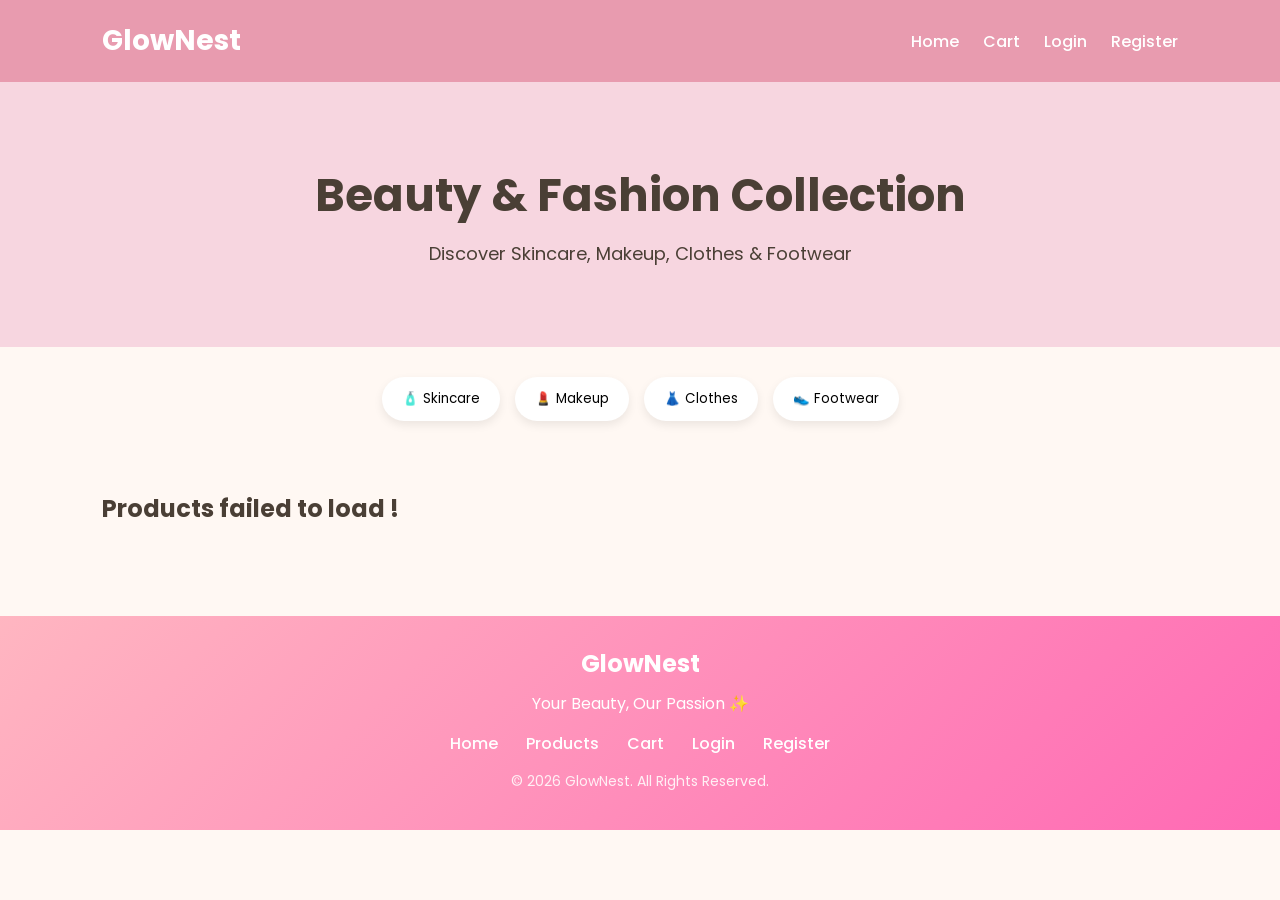
<file: frontend/INDEX.html>
<!DOCTYPE html>
<html lang="en">
<head>
    <meta charset="UTF-8">
    <meta name="viewport" content="width=device-width, initial-scale=1.0">
    <title>GlowNest</title>

    <link rel="stylesheet" href="css/style.css">

    <link href="https://fonts.googleapis.com/css2?family=Poppins:wght@300;400;500;600;700&display=swap" rel="stylesheet">
</head>

<body>

    <!-- Navbar -->

    <header>
        <div class="logo">GlowNest</div>

        <nav>
            <a href="index.html">Home</a>
            <a href="cart.html">Cart</a>
            <a href="login.html">Login</a>
            <a href="register.html">Register</a>
        </nav>
    </header>

    <!-- Hero -->

    <section class="hero">

        <h1>Beauty & Fashion Collection</h1>

        <p>
            Discover Skincare, Makeup, Clothes & Footwear
        </p>

    </section>

    <!-- Categories -->

    <section class="categories">

        <button>🧴 Skincare</button>

        <button>💄 Makeup</button>

        <button>👗 Clothes</button>

        <button>👟 Footwear</button>

    </section>

    <!-- Products -->

    <section id="products" class="product-grid">

    </section>

    <script src="js/app.js"></script>

</body>
<footer class="footer">

    <div class="footer-content">

        <h3>GlowNest</h3>

        <p>Your Beauty, Our Passion ✨</p>

        <div class="footer-links">
            <a href="index.html">Home</a>
            <a href="products.html">Products</a>
            <a href="cart.html">Cart</a>
            <a href="login.html">Login</a>
            <a href="register.html">Register</a>
        </div>

        <p class="copyright">
            © 2026 GlowNest. All Rights Reserved.
        </p>

    </div>

</footer>
</html>
</file>
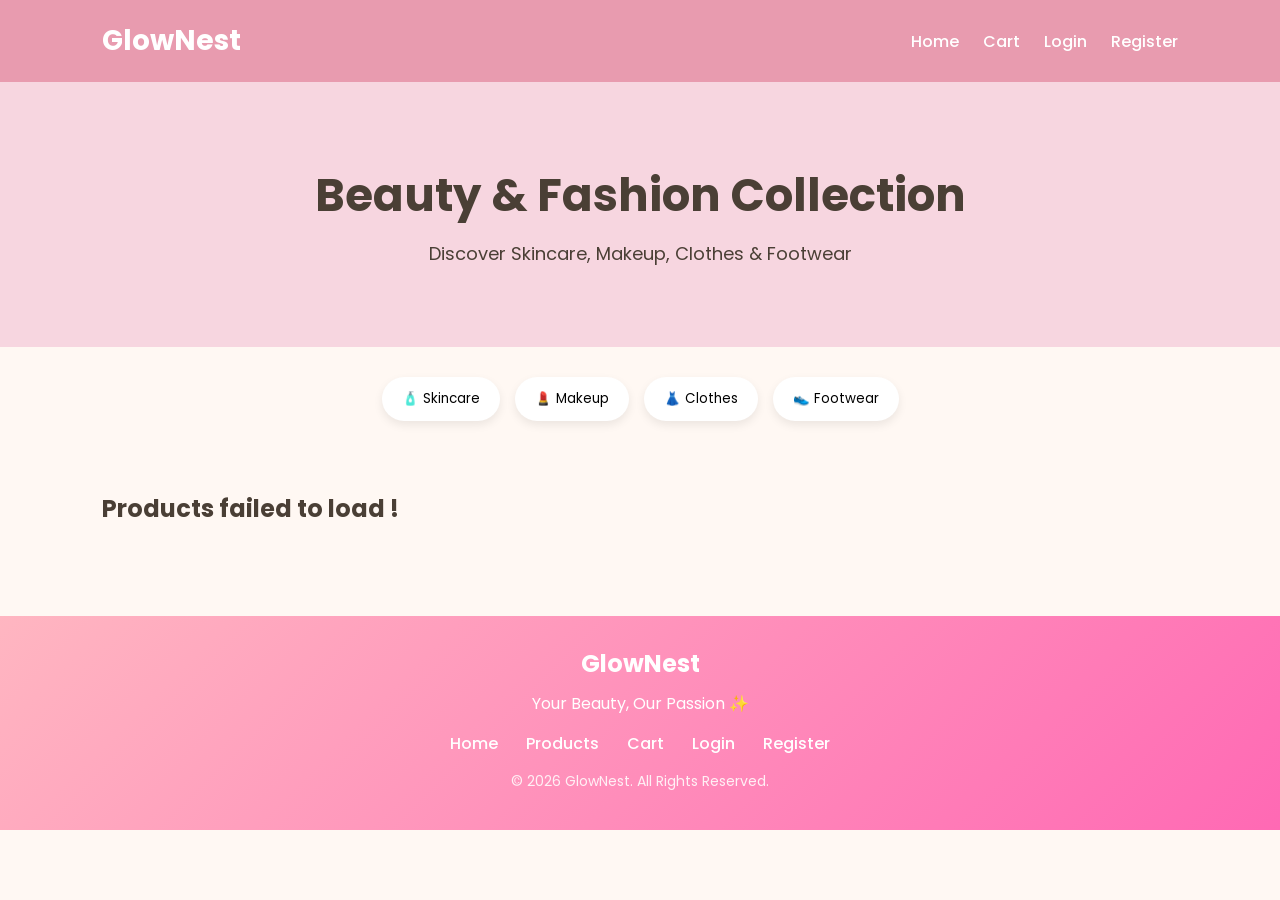
<file: frontend/index.html>
<!DOCTYPE html>
<html lang="en">
<head>
    <meta charset="UTF-8">
    <meta name="viewport" content="width=device-width, initial-scale=1.0">
    <title>GlowNest</title>

    <link rel="stylesheet" href="css/style.css">

    <link href="https://fonts.googleapis.com/css2?family=Poppins:wght@300;400;500;600;700&display=swap" rel="stylesheet">
</head>

<body>

    <!-- Navbar -->

    <header>
        <div class="logo">GlowNest</div>

        <nav>
            <a href="index.html">Home</a>
            <a href="cart.html">Cart</a>
            <a href="login.html">Login</a>
            <a href="register.html">Register</a>
        </nav>
    </header>

    <!-- Hero -->

    <section class="hero">

        <h1>Beauty & Fashion Collection</h1>

        <p>
            Discover Skincare, Makeup, Clothes & Footwear
        </p>

    </section>

    <!-- Categories -->

    <section class="categories">

        <button>🧴 Skincare</button>

        <button>💄 Makeup</button>

        <button>👗 Clothes</button>

        <button>👟 Footwear</button>

    </section>

    <!-- Products -->

    <section id="products" class="product-grid">

    </section>

    <script src="js/app.js"></script>

</body>
<footer class="footer">

    <div class="footer-content">

        <h3>GlowNest</h3>

        <p>Your Beauty, Our Passion ✨</p>

        <div class="footer-links">
            <a href="index.html">Home</a>
            <a href="products.html">Products</a>
            <a href="cart.html">Cart</a>
            <a href="login.html">Login</a>
            <a href="register.html">Register</a>
        </div>

        <p class="copyright">
            © 2026 GlowNest. All Rights Reserved.
        </p>

    </div>

</footer>
</html>
</file>
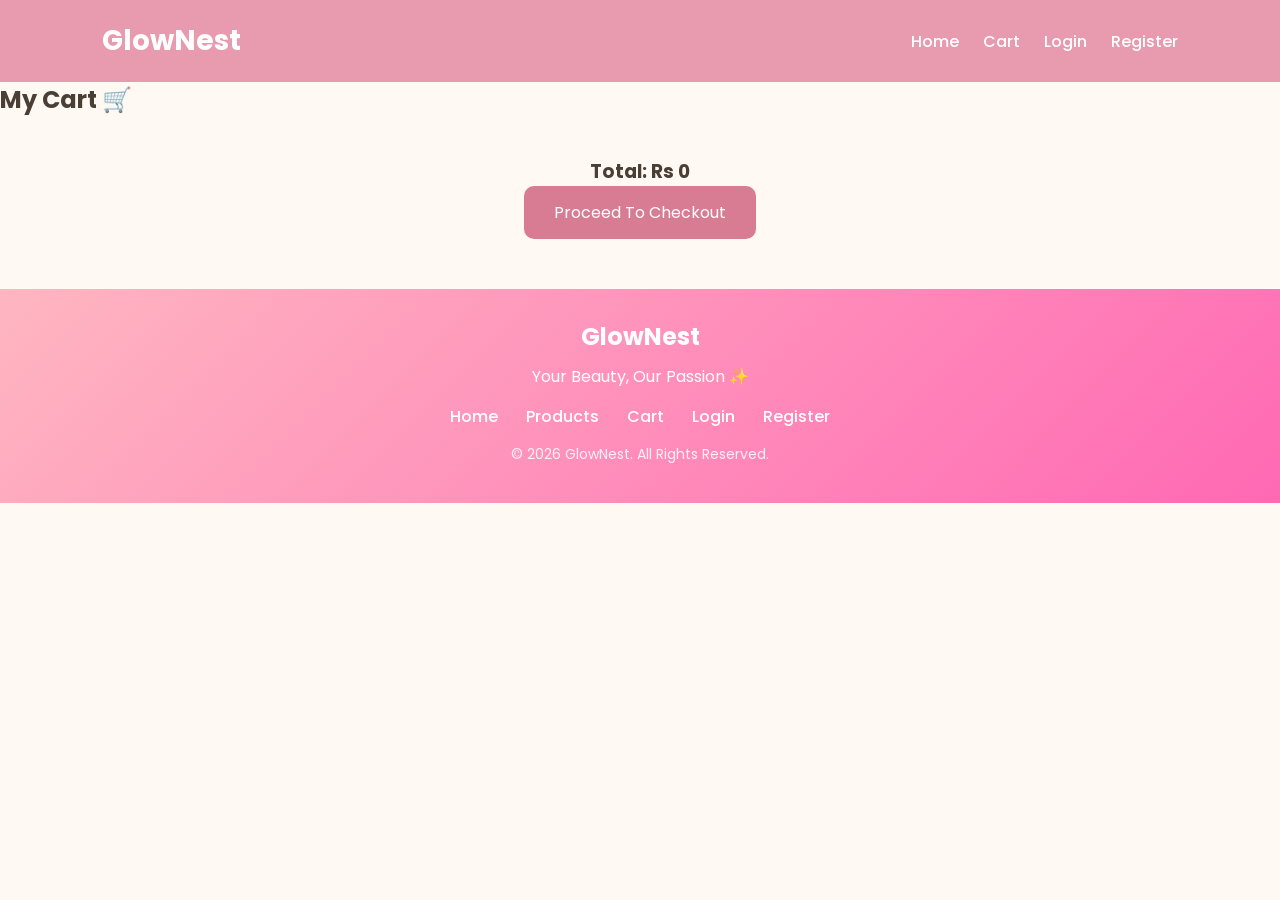
<file: frontend/cart.html>
<!DOCTYPE html>
<html lang="en">
<head>
    <meta charset="UTF-8">
    <meta name="viewport" content="width=device-width, initial-scale=1.0">
    <title>Cart | GlowNest</title>

    <link rel="stylesheet" href="css/style.css">

    <link href="https://fonts.googleapis.com/css2?family=Poppins:wght@300;400;500;600;700&display=swap" rel="stylesheet">
</head>
<body>

<header>

    <div class="logo">
        GlowNest
    </div>

    <nav>
        <a href="index.html">Home</a>
        <a href="cart.html">Cart</a>
        <a href="login.html">Login</a>
        <a href="register.html">Register</a>
    </nav>

</header>

<section class="cart-container">

    <h2>My Cart 🛒</h2>

    <div id="cartItems"></div>

    <div class="cart-summary">

        <h3 id="cartTotal">
            Total: Rs 0
        </h3>

        <a href="checkout.html">
            <button class="checkout-btn">
                Proceed To Checkout
            </button>
        </a>

    </div>

</section>

<script src="js/cart.js"></script>

</body>
<footer class="footer">

    <div class="footer-content">

        <h3>GlowNest</h3>

        <p>Your Beauty, Our Passion ✨</p>

        <div class="footer-links">
            <a href="index.html">Home</a>
            <a href="products.html">Products</a>
            <a href="cart.html">Cart</a>
            <a href="login.html">Login</a>
            <a href="register.html">Register</a>
        </div>

        <p class="copyright">
            © 2026 GlowNest. All Rights Reserved.
        </p>

    </div>

</footer>
</html>
</file>
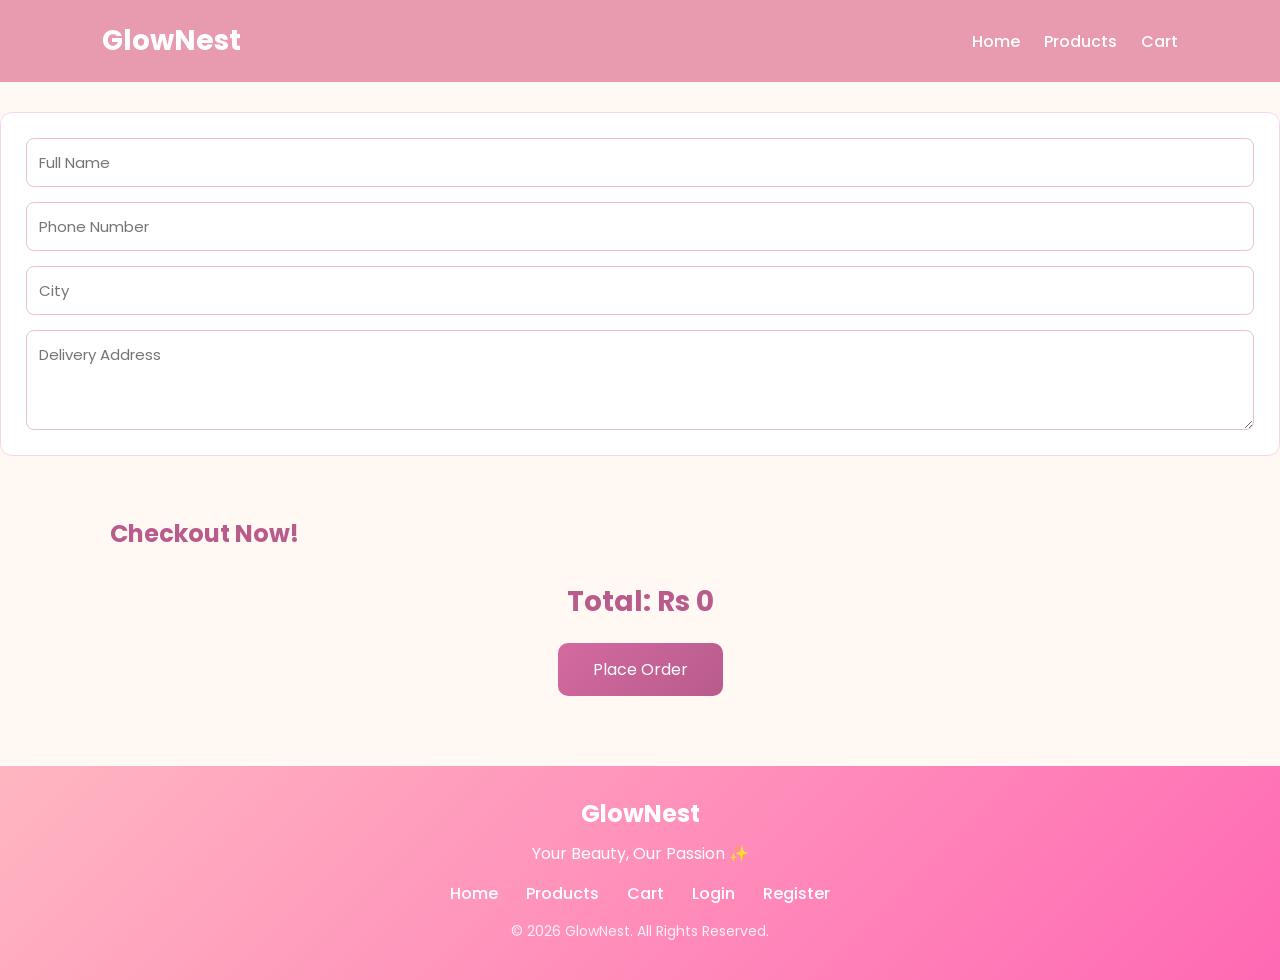
<file: frontend/checkout.html>
<!DOCTYPE html>
<html lang="en">
<head>
    <meta charset="UTF-8">
    <meta name="viewport" content="width=device-width, initial-scale=1.0">
    <title>Checkout | GlowNest</title>

    <link rel="stylesheet" href="css/style.css">

    <link href="https://fonts.googleapis.com/css2?family=Poppins:wght@300;400;500;600&display=swap" rel="stylesheet">
</head>
<body>

<header>
    <div class="logo">GlowNest</div>

    <nav>
        <a href="index.html">Home</a>
        <a href="products.html">Products</a>
        <a href="cart.html">Cart</a>
    </nav>
</header>
<div class="customer-info">

    <input type="text" id="customerName"
           placeholder="Full Name" required>

    <input type="text" id="customerPhone"
           placeholder="Phone Number" required>

    <input type="text" id="customerCity"
           placeholder="City" required>

    <textarea id="customerAddress"
              placeholder="Delivery Address"
              required></textarea>

</div>

<section class="checkout-container">

    <h2>Checkout Now!</h2>

    <div id="checkoutItems"></div>

    <div class="checkout-summary">

        <h3 id="totalAmount">
            Total: Rs 0
        </h3>

        <button id="placeOrderBtn">
            Place Order
        </button>

    </div>

</section>

<script src="js/checkout.js"></script>

</body>
<footer class="footer">

    <div class="footer-content">

        <h3>GlowNest</h3>

        <p>Your Beauty, Our Passion ✨</p>

        <div class="footer-links">
            <a href="index.html">Home</a>
            <a href="products.html">Products</a>
            <a href="cart.html">Cart</a>
            <a href="login.html">Login</a>
            <a href="register.html">Register</a>
        </div>

        <p class="copyright">
            © 2026 GlowNest. All Rights Reserved.
        </p>

    </div>

</footer>
</html>
</file>
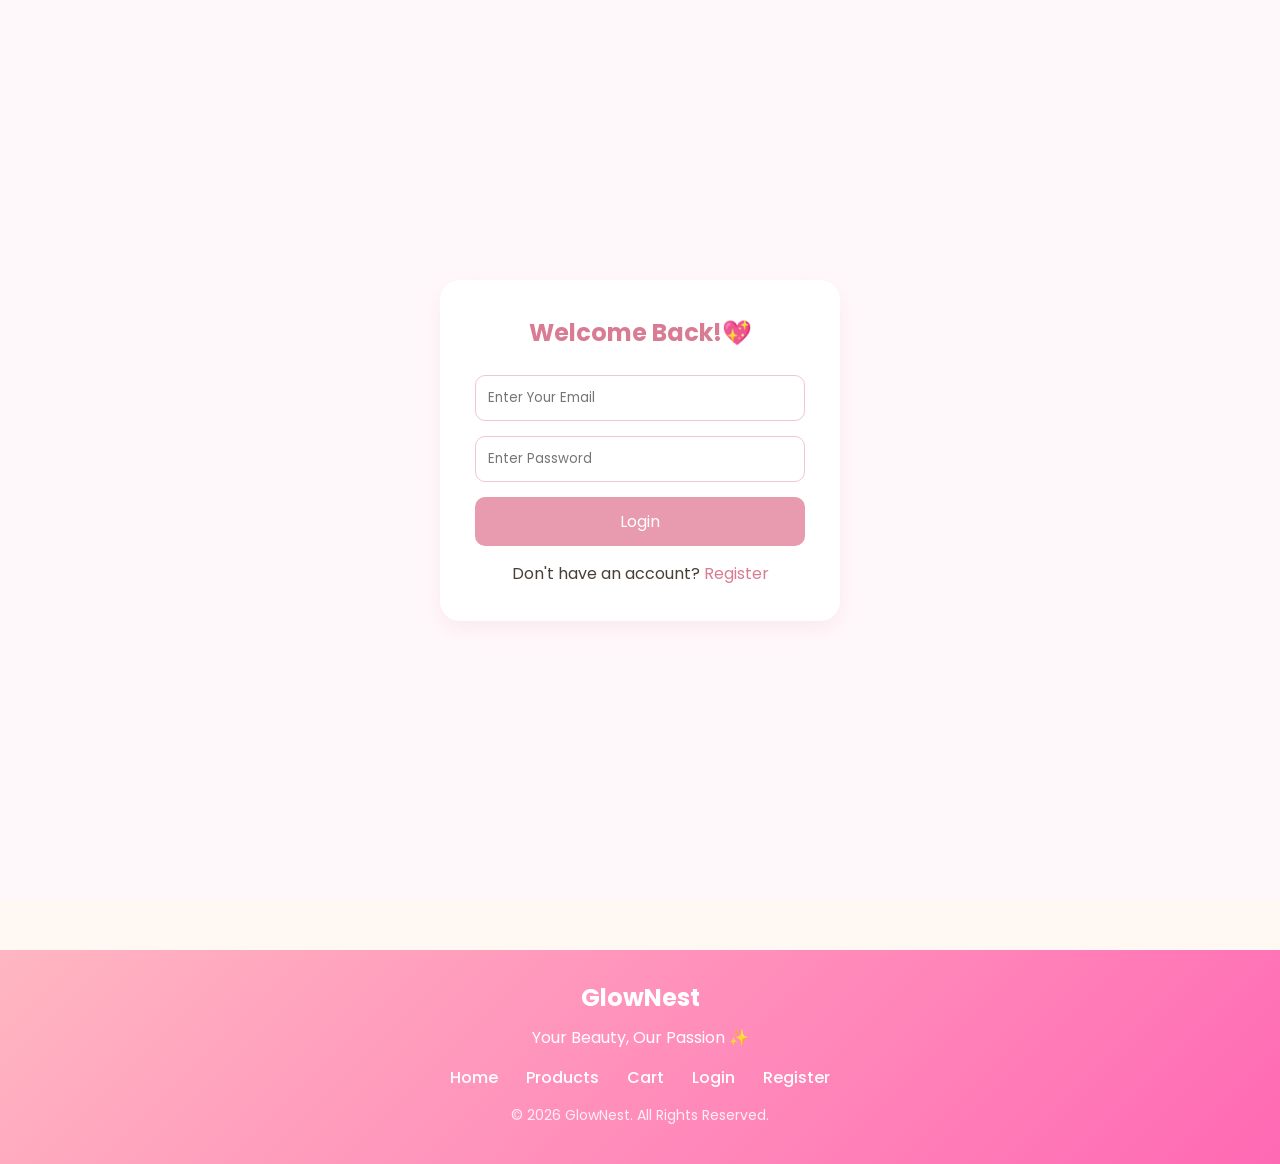
<file: frontend/login.html>
<!DOCTYPE html>
<html lang="en">
<head>
<meta charset="UTF-8">
<meta name="viewport" content="width=device-width, initial-scale=1.0">
<title>Login | GlowNest</title>

<link rel="stylesheet" href="css/style.css">

<link href="https://fonts.googleapis.com/css2?family=Poppins:wght@300;400;500;600;700&display=swap" rel="stylesheet">
</head>
<body>

<div class="auth-container">

    <form id="loginForm" class="auth-form">

        <h2>Welcome Back!💖</h2>

        <input
            type="email"
            id="email"
            placeholder="Enter Your Email"
            required
        >

        <input
            type="password"
            id="password"
            placeholder="Enter Password"
            required
        >

        <button type="submit">
            Login
        </button>

        <p>
            Don't have an account?
            <a href="register.html">
                Register
            </a>
        </p>

    </form>

</div>

<script src="js/auth.js"></script>

</body>
<footer class="footer">

    <div class="footer-content">

        <h3>GlowNest</h3>

        <p>Your Beauty, Our Passion ✨</p>

        <div class="footer-links">
            <a href="index.html">Home</a>
            <a href="products.html">Products</a>
            <a href="cart.html">Cart</a>
            <a href="login.html">Login</a>
            <a href="register.html">Register</a>
        </div>

        <p class="copyright">
            © 2026 GlowNest. All Rights Reserved.
        </p>

    </div>

</footer>
</html>
</file>
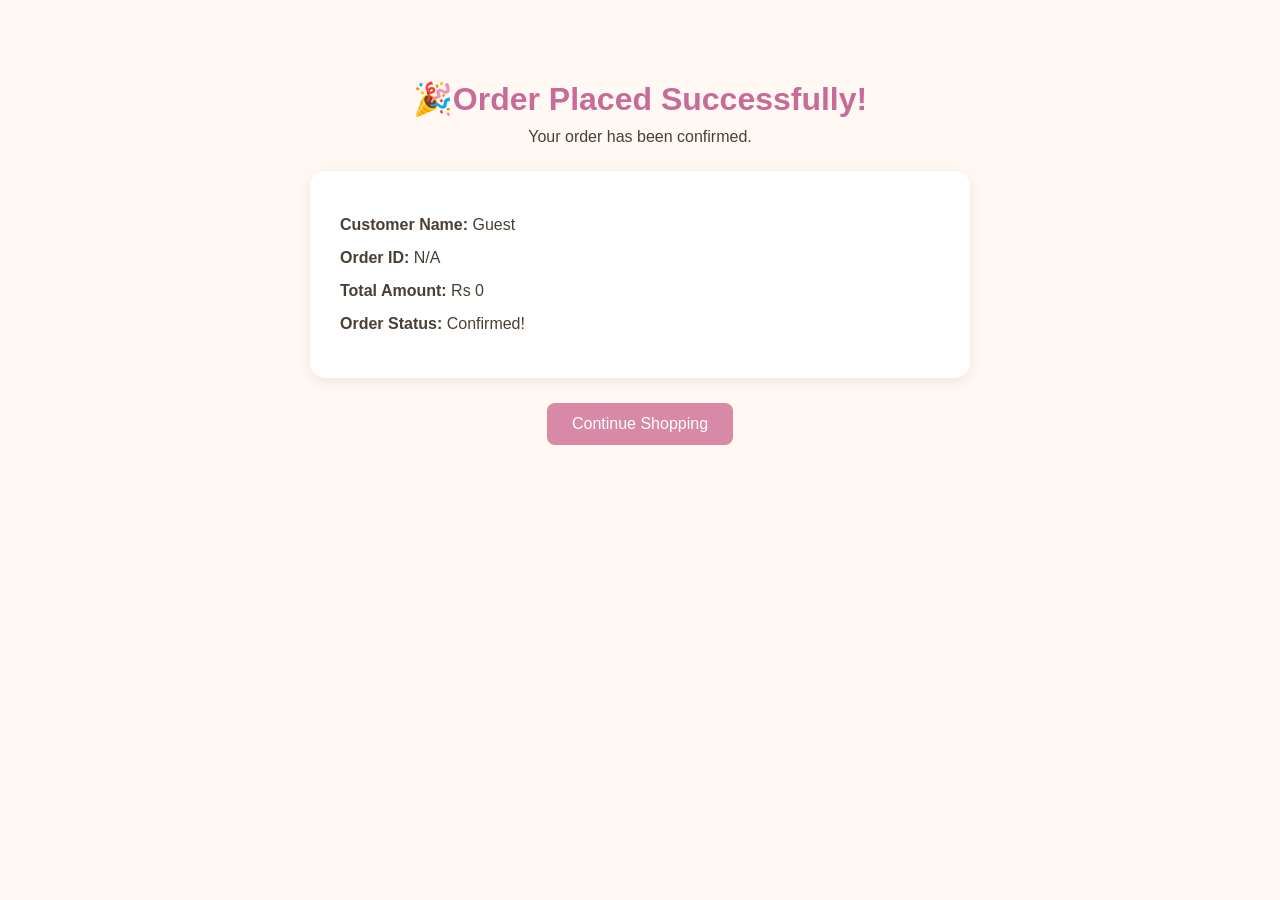
<file: frontend/order-success.html>
<!DOCTYPE html>
<html lang="en">
<head>
    <meta charset="UTF-8">
    <meta name="viewport" content="width=device-width, initial-scale=1.0">
    <title>Order Success</title>
   <link rel="stylesheet" href="css/style.css">
<body>

    <div class="receipt-container">

        <h1>🎉Order Placed Successfully!</h1>
        <p>Your order has been confirmed.</p>

        <div class="receipt-box">

            <p>
                <strong>Customer Name:</strong>
                <span id="customerName"></span>
            </p>

            <p>
                <strong>Order ID:</strong>
                <span id="orderId"></span>
            </p>

            <p>
                <strong>Total Amount:</strong>
                Rs <span id="totalAmount"></span>
            </p>

            <p>
                <strong>Order Status:</strong>
                Confirmed!
            </p>

        </div>

        <button class="receipt-btn" onclick="goHome()">
            Continue Shopping
        </button>

    </div>

    <script>

        const params = new URLSearchParams(window.location.search);

        const customerName = params.get("name");
        const orderId = params.get("id");
        const total = params.get("total");

        document.getElementById("customerName").textContent =
            customerName || "Guest";

        document.getElementById("orderId").textContent =
            orderId || "N/A";

        document.getElementById("totalAmount").textContent =
            total || "0";

        function goHome() {
            window.location.href = "index.html";
        }

    </script>

</body>
</html>
</file>
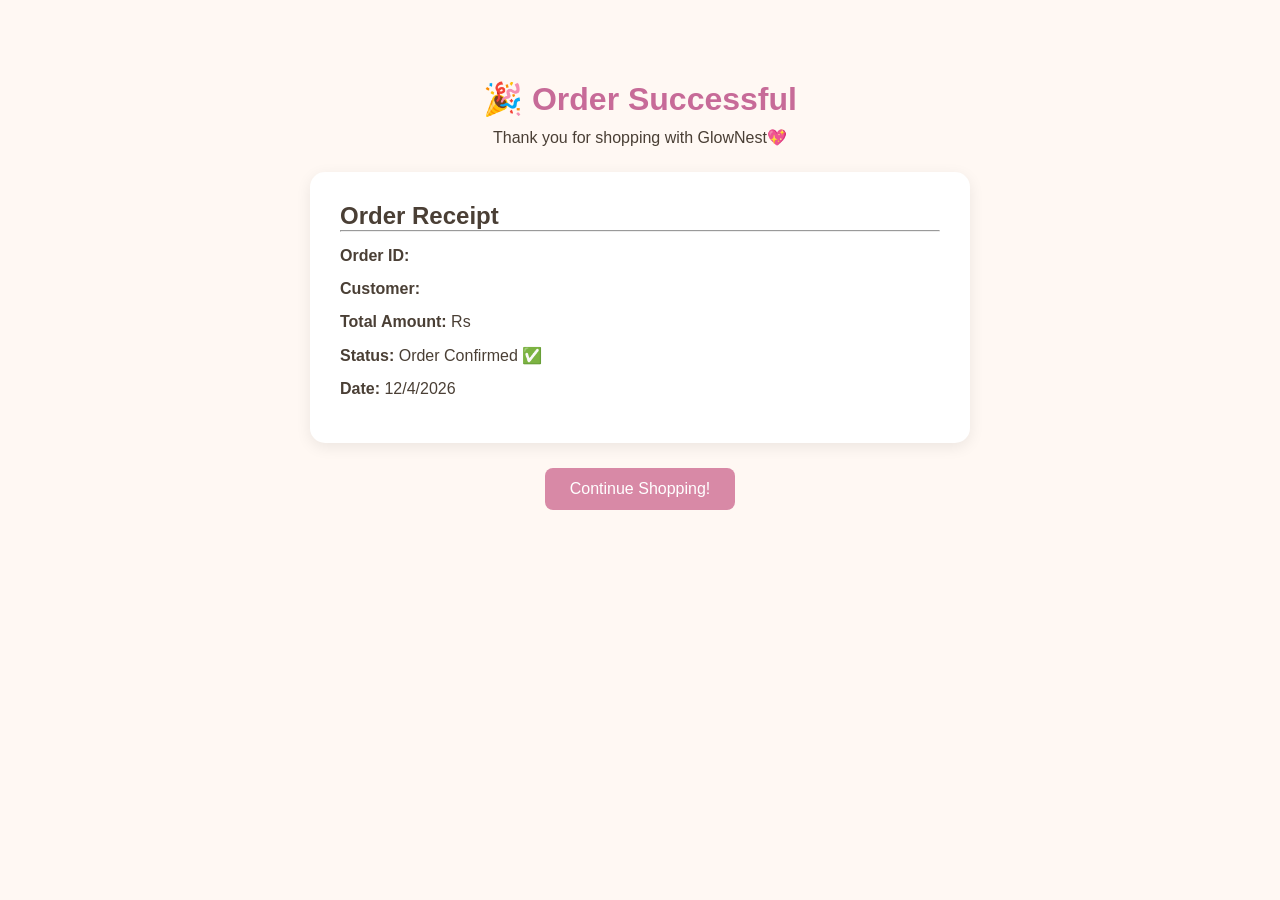
<file: frontend/ordersuccess.html>
<!DOCTYPE html>
<html lang="en">
<head>
<meta charset="UTF-8">
<meta name="viewport" content="width=device-width, initial-scale=1.0">
<title>Order Receipt | GlowNest</title>

<link rel="stylesheet" href="css/style.css">
</head>

<body>

<div class="receipt-container">

    <h1>🎉 Order Successful</h1>

    <p>Thank you for shopping with GlowNest💖</p>

    <div class="receipt-box">

        <h2>Order Receipt</h2>

        <hr>

        <p><strong>Order ID:</strong> <span id="orderId"></span></p>

        <p><strong>Customer:</strong> <span id="customerName"></span></p>

        <p><strong>Total Amount:</strong> Rs <span id="orderTotal"></span></p>

        <p><strong>Status:</strong> Order Confirmed ✅</p>

        <p><strong>Date:</strong> <span id="orderDate"></span></p>

    </div>

    <a href="index.html">
        <button class="receipt-btn">
            Continue Shopping!
        </button>
    </a>

</div>

<script>

const params = new URLSearchParams(window.location.search);

document.getElementById("orderId").innerText =
params.get("id");

document.getElementById("customerName").innerText =
params.get("name");

document.getElementById("orderTotal").innerText =
params.get("total");

document.getElementById("orderDate").innerText =
new Date().toLocaleDateString();

</script>

</body>
</html>
</file>
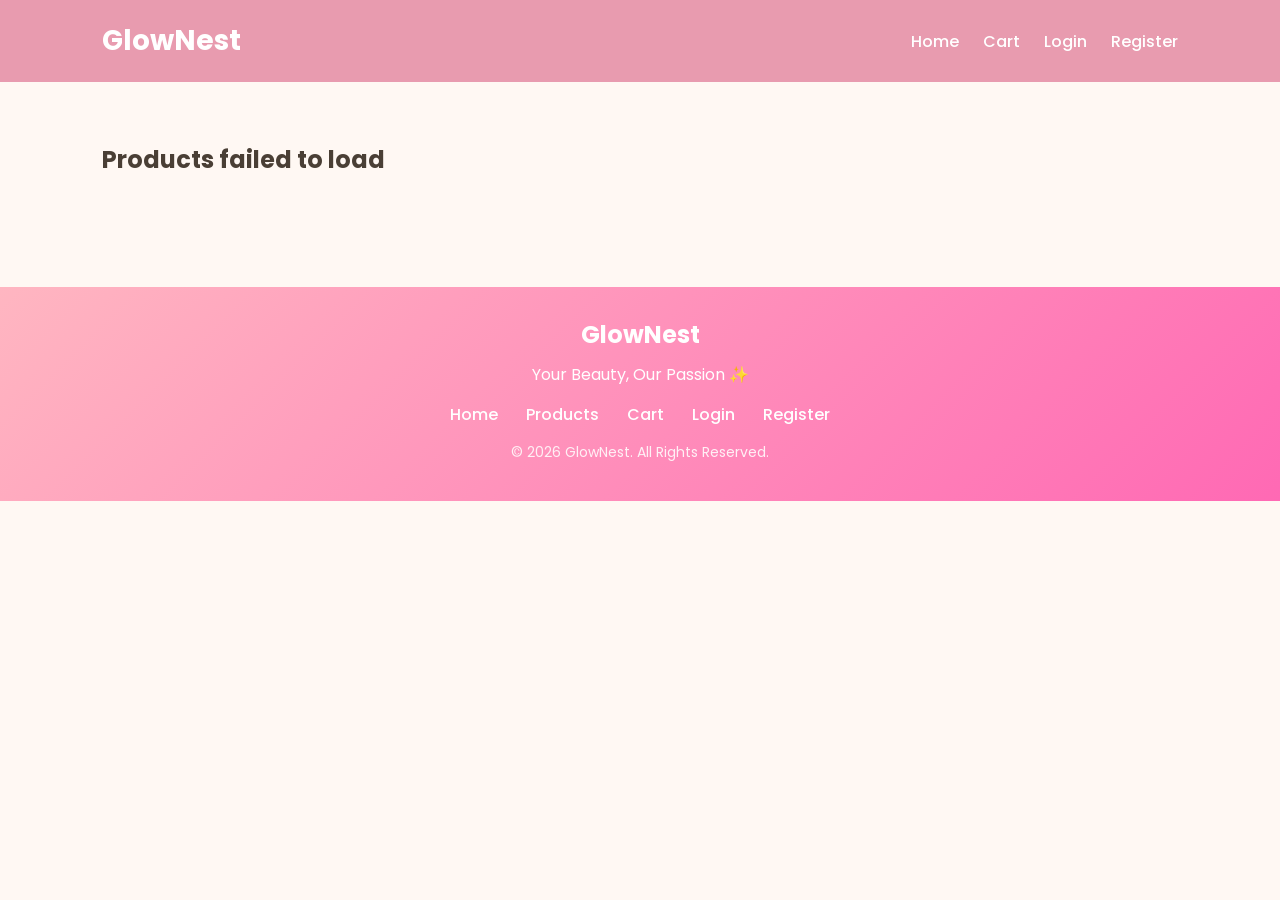
<file: frontend/products.html>
<!DOCTYPE html>
<html lang="en">
<head>
    <meta charset="UTF-8">
    <meta name="viewport" content="width=device-width, initial-scale=1.0">
    <title>Product Details | GlowNest</title>

    <link rel="stylesheet" href="css/style.css">

    <link href="https://fonts.googleapis.com/css2?family=Poppins:wght@300;400;500;600;700&display=swap" rel="stylesheet">
</head>
<body>

<header>

    <div class="logo">
        GlowNest
    </div>

    <nav>
        <a href="index.html">Home</a>
        <a href="cart.html">Cart</a>
        <a href="login.html">Login</a>
        <a href="register.html">Register</a>
    </nav>

</header>

<section id="productDetail" class="product-detail">

</section>

<script src="js/product.js"></script>

</body>
<footer class="footer">

    <div class="footer-content">

        <h3>GlowNest</h3>

        <p>Your Beauty, Our Passion ✨</p>

        <div class="footer-links">
            <a href="index.html">Home</a>
            <a href="products.html">Products</a>
            <a href="cart.html">Cart</a>
            <a href="login.html">Login</a>
            <a href="register.html">Register</a>
        </div>

        <p class="copyright">
            © 2026 GlowNest. All Rights Reserved.
        </p>

    </div>

</footer>

</html>
</file>
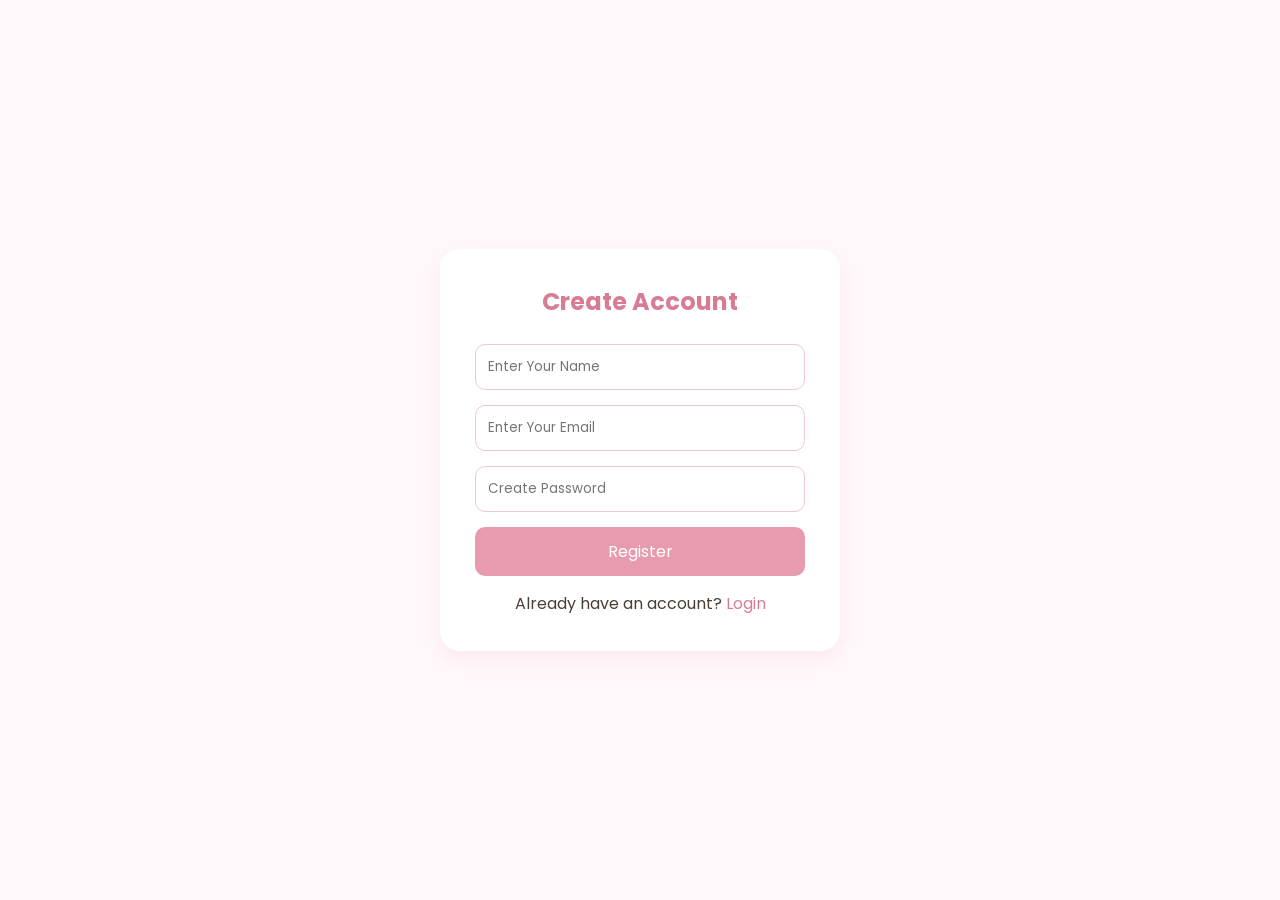
<file: frontend/register.html>
<!DOCTYPE html>
<html lang="en">
<head>
<meta charset="UTF-8">
<meta name="viewport" content="width=device-width, initial-scale=1.0">
<title>Register | GlowNest</title>

<link rel="stylesheet" href="css/style.css">

<link href="https://fonts.googleapis.com/css2?family=Poppins:wght@300;400;500;600;700&display=swap" rel="stylesheet">
</head>
<body>

<div class="auth-container">

    <form id="registerForm" class="auth-form">

        <h2>Create Account</h2>

        <input
            type="text"
            id="name"
            placeholder="Enter Your Name"
            required
        >

        <input
            type="email"
            id="email"
            placeholder="Enter Your Email"
            required
        >

        <input
            type="password"
            id="password"
            placeholder="Create Password"
            required
        >

        <button type="submit">
            Register
        </button>

        <p>
            Already have an account?
            <a href="login.html">
                Login
            </a>
        </p>

    </form>

</div>

<script src="js/auth.js"></script>

</body>
</html>
</file>
<file: frontend/css/style.css>
*{
    margin:0;
    padding:0;
    box-sizing:border-box;
    font-family:'Poppins',sans-serif;
}

body{
    background:#FFF8F3;
    color:#4A3F35;
}

/* NAVBAR */

header{
    background:#E89BAF;
    padding:20px 8%;
    display:flex;
    justify-content:space-between;
    align-items:center;
}

.logo{
    color:white;
    font-size:28px;
    font-weight:700;
}

nav a{
    text-decoration:none;
    color:white;
    margin-left:20px;
    font-weight:500;
}

/* HERO */

.hero{
    background:#F7D6E0;
    text-align:center;
    padding:80px 20px;
}

.hero h1{
    font-size:45px;
    margin-bottom:10px;
}

.hero p{
    font-size:18px;
}

/* CATEGORIES */

.categories{
    display:flex;
    justify-content:center;
    gap:15px;
    padding:30px;
    flex-wrap:wrap;
}

.categories button{
    background:white;
    border:none;
    padding:12px 20px;
    border-radius:30px;
    cursor:pointer;
    box-shadow:0 4px 10px rgba(0,0,0,0.08);
}

/* PRODUCTS */

.product-grid{
    padding:40px 8%;
    display:grid;
    grid-template-columns:repeat(auto-fit,minmax(260px,1fr));
    gap:25px;
}

/* CARD */

.card{
    background:white;
    border-radius:20px;
    overflow:hidden;
    box-shadow:0 8px 20px rgba(232,155,175,0.15);
}

.card img{
    width:100%;
    height:250px;
    object-fit:cover;
}

.card-content{
    padding:20px;
}

.category-badge{
    background:#F7D6E0;
    color:#D87C94;
    padding:5px 12px;
    border-radius:20px;
    font-size:12px;
}

.card h3{
    margin-top:12px;
    margin-bottom:10px;
}

.card p{
    color:#666;
    font-size:14px;
    margin-bottom:15px;
}

.price{
    color:#D87C94;
    font-size:22px;
    font-weight:700;
    margin-bottom:15px;
}

.card button{
    width:100%;
    background:#E89BAF;
    color:white;
    border:none;
    padding:12px;
    border-radius:10px;
    cursor:pointer;
    font-weight:600;
}

.card button:hover{
    background:#D87C94;
}

/* MOBILE */

@media(max-width:768px){

    header{
        flex-direction:column;
        gap:15px;
    }

    .hero h1{
        font-size:32px;
    }

}

/*product page/*

/* PRODUCT DETAIL PAGE */

.product-detail{
    padding:60px 8%;
}

.detail-card{
    background:white;
    border-radius:20px;
    padding:30px;
    display:flex;
    gap:40px;
    box-shadow:0 8px 20px rgba(232,155,175,0.15);
}

.detail-image{
    flex:1;
}

.detail-image img{
    width:100%;
    height:500px;
    object-fit:cover;
    border-radius:15px;
}

.detail-info{
    flex:1;
    display:flex;
    flex-direction:column;
    justify-content:center;
}

.detail-info h1{
    margin:15px 0;
    color:#4A3F35;
}

.detail-info p{
    color:#666;
    line-height:1.8;
    margin-bottom:20px;
}

.detail-price{
    color:#D87C94;
    font-size:32px;
    font-weight:700;
    margin-bottom:25px;
}

.detail-info button{
    width:220px;
    padding:14px;
    border:none;
    border-radius:10px;
    background:#E89BAF;
    color:white;
    font-size:16px;
    font-weight:600;
    cursor:pointer;
}

.detail-info button:hover{
    background:#D87C94;
}

/* MOBILE */

@media(max-width:768px){

.detail-card{
    flex-direction:column;
}

.detail-image img{
    height:320px;
}

.detail-info button{
    width:100%;
}

}
/*Detail Cart Page*/
/* CART PAGE */

.cart-section{
padding:60px 8%;
}

.cart-section h1{
text-align:center;
margin-bottom:40px;
color:#4A3F35;
}

.cart-card{
background:white;
display:flex;
gap:20px;
padding:20px;
margin-bottom:20px;
border-radius:15px;
box-shadow:0 5px 15px rgba(232,155,175,0.15);
}

.cart-image img{
width:150px;
height:150px;
object-fit:cover;
border-radius:10px;
}

.cart-info{
display:flex;
flex-direction:column;
justify-content:center;
}

.cart-info h3{
margin-bottom:10px;
}

.cart-info p{
margin-bottom:8px;
}

.cart-info button{
width:120px;
padding:10px;
border:none;
background:#E89BAF;
color:white;
border-radius:8px;
cursor:pointer;
}

.cart-info button:hover{
background:#D87C94;
}

.cart-summary{
margin-top:40px;
text-align:center;
}

.cart-summary h2{
margin-bottom:20px;
color:#D87C94;
}

.cart-summary button{
padding:14px 30px;
border:none;
background:#D87C94;
color:white;
font-size:16px;
border-radius:10px;
cursor:pointer;
}

.cart-summary button:hover{
background:#C86A85;
}
/* LOGIN & REGISTER */

.auth-container{
    min-height:100vh;
    display:flex;
    justify-content:center;
    align-items:center;
    background:#fff8fb;
}

.auth-form{
    width:400px;
    background:white;
    padding:35px;
    border-radius:20px;
    box-shadow:0 8px 20px rgba(232,155,175,0.15);
}

.auth-form h2{
    text-align:center;
    margin-bottom:25px;
    color:#d87c94;
}

.auth-form input{
    width:100%;
    padding:12px;
    margin-bottom:15px;
    border:1px solid #f0c7d3;
    border-radius:10px;
    outline:none;
}

.auth-form button{
    width:100%;
    padding:12px;
    background:#e89baf;
    color:white;
    border:none;
    border-radius:10px;
    cursor:pointer;
    font-size:16px;
}

.auth-form button:hover{
    background:#d87c94;
}

.auth-form p{
    margin-top:15px;
    text-align:center;
}

.auth-form a{
    color:#d87c94;
    text-decoration:none;
}
/* =========================
   CHECKOUT PAGE
========================= */

.checkout-container{
    max-width: 1100px;
    margin: 40px auto;
    padding: 20px;
}

.checkout-container h2{
    color: #b85c8c;
    margin-bottom: 25px;
}

.checkout-item{
    background: #fff;
    padding: 20px;
    margin-bottom: 20px;
    border-radius: 12px;
    border: 1px solid #f4d6e4;
    box-shadow: 0 2px 10px rgba(0,0,0,0.05);
}

.checkout-item h3{
    color: #333;
    margin-bottom: 10px;
}

.checkout-item p{
    color: #666;
    margin: 5px 0;
}

/* Customer Form */

.customer-info{
    background: #fff;
    padding: 25px;
    margin: 30px 0;
    border-radius: 12px;
    border: 1px solid #f4d6e4;
    display: flex;
    flex-direction: column;
    gap: 15px;
}

.customer-info input,
.customer-info textarea{
    width: 100%;
    padding: 12px;
    border: 1px solid #e8bfd3;
    border-radius: 8px;
    font-size: 15px;
    outline: none;
}

.customer-info input:focus,
.customer-info textarea:focus{
    border-color: #d46aa0;
}

.customer-info textarea{
    min-height: 100px;
    resize: vertical;
}

/* Total Section */

.checkout-summary{
    text-align: center;
    margin-top: 30px;
}

.checkout-summary h3{
    color: #b85c8c;
    font-size: 28px;
    margin-bottom: 20px;
}

/* Place Order Button */

#placeOrderBtn{
    background: linear-gradient(135deg,#d46aa0,#b85c8c);
    color: white;
    border: none;
    padding: 14px 35px;
    border-radius: 10px;
    font-size: 16px;
    cursor: pointer;
    transition: 0.3s;
}

#placeOrderBtn:hover{
    transform: translateY(-2px);
}

/* Success Page */

.success-box{
    max-width: 600px;
    margin: 100px auto;
    text-align: center;
    background: white;
    padding: 40px;
    border-radius: 15px;
    box-shadow: 0 2px 12px rgba(0,0,0,0.08);
}

.success-box h1{
    color: #b85c8c;
    margin-bottom: 20px;
}

.success-box p{
    color: #666;
    margin-bottom: 20px;
}

.success-box button{
    background: #d46aa0;
    color: white;
    border: none;
    padding: 12px 30px;
    border-radius: 8px;
    cursor: pointer;
}

/* =========================
   ORDER RECEIPT
========================= */

.receipt-container{
    max-width:700px;
    margin:60px auto;
    text-align:center;
    padding:20px;
}

.receipt-container h1{
    color:#c76b98;
    margin-bottom:10px;
}

.receipt-box{
    background:white;
    padding:30px;
    margin-top:25px;
    border-radius:15px;
    box-shadow:0 4px 15px rgba(0,0,0,0.08);
    text-align:left;
}

.receipt-box p{
    margin:15px 0;
    font-size:16px;
}

.receipt-btn{
    margin-top:25px;
    background:#d889a6;
    color:white;
    border:none;
    padding:12px 25px;
    border-radius:8px;
    cursor:pointer;
    font-size:16px;
}

.receipt-btn:hover{
    opacity:0.9;
}
.cart-info button{
    background: #d46aa0;
    color: white;
    border: none;
    padding: 10px 15px;
    border-radius: 8px;
    cursor: pointer;
    margin-top: 10px;
}

.cart-info button:hover{
    opacity: 0.9;
}
.footer{
    background: linear-gradient(135deg, #ffb6c1, #ff69b4);
    color: white;
    text-align: center;
    padding: 30px 20px;
    margin-top: 50px;
}

.footer h3{
    margin-bottom: 10px;
    font-size: 24px;
}

.footer p{
    margin: 8px 0;
}

.footer-links{
    margin: 15px 0;
}

.footer-links a{
    color: white;
    text-decoration: none;
    margin: 0 12px;
    font-weight: 500;
}

.footer-links a:hover{
    color: #fff0f5;
}

.copyright{
    margin-top: 15px;
    font-size: 14px;
    color: #fff0f5;
}
</file>
